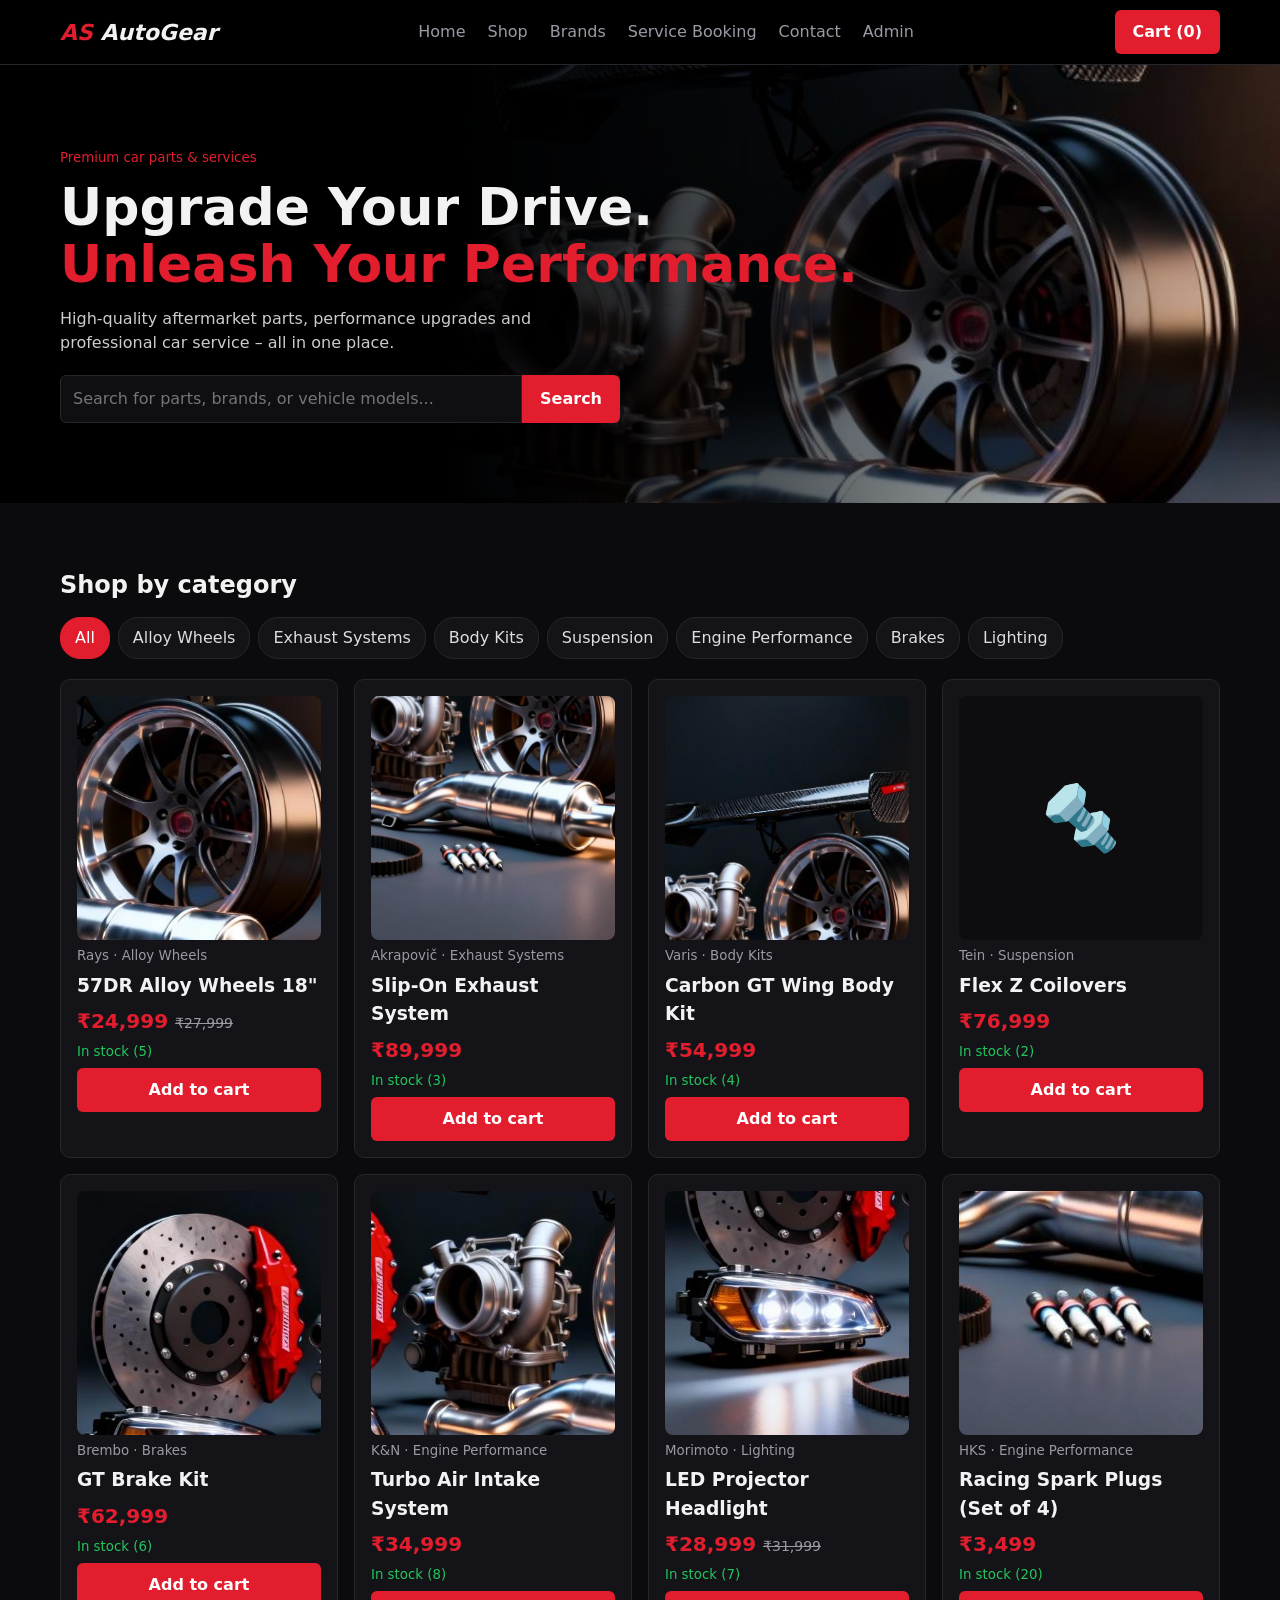
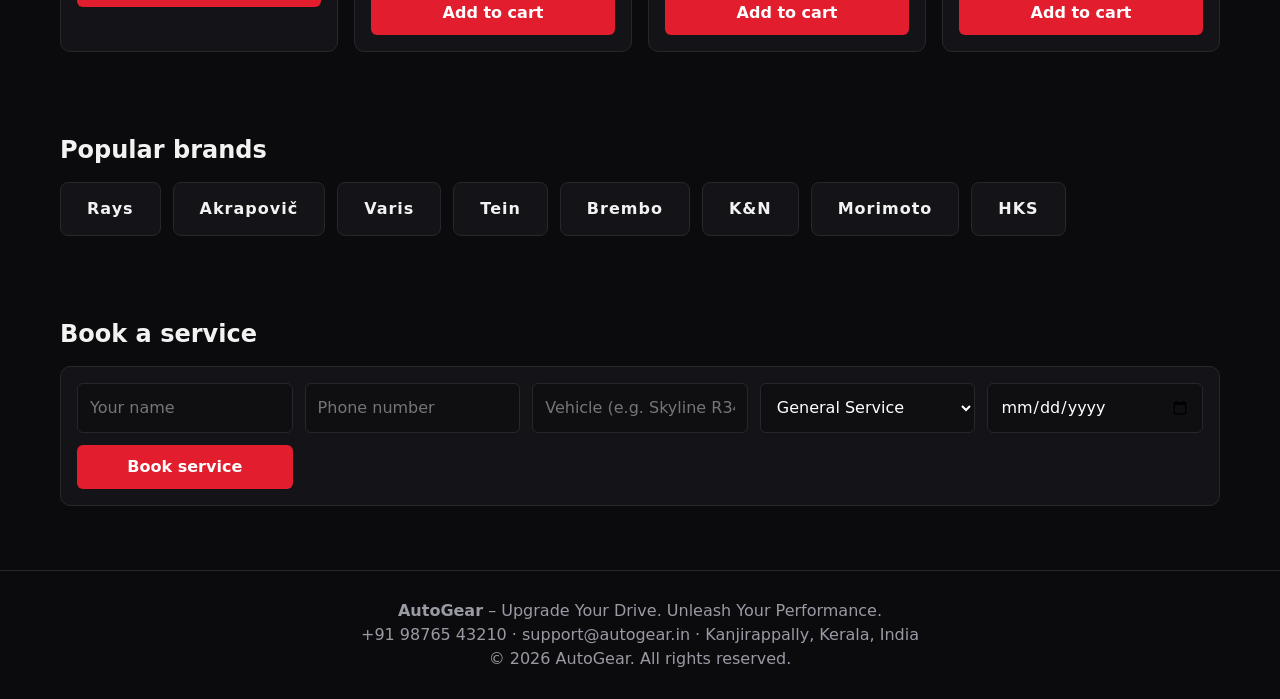
<file: Documents/autogear/autogear/index.html>
<!DOCTYPE html>
<html lang="en">
<head>
<meta charset="UTF-8">
<meta name="viewport" content="width=device-width, initial-scale=1">
<title>AutoGear – Car Parts & Service</title>
<link rel="stylesheet" href="css/style.css">
</head>
<body>

<header><div class="wrap">
  <a class="logo" href="index.html"><b>AS</b> AutoGear</a>
  <nav>
    <a href="#home">Home</a><a href="#shop">Shop</a><a href="#brands">Brands</a>
    <a href="#service">Service Booking</a><a href="#contact">Contact</a><a href="admin.html">Admin</a>
  </nav>
  <button class="btn" id="cartBtn">Cart (<span id="cartCount">0</span>)</button>
</div></header>

<section class="hero" id="home"><div class="wrap">
  <small class="red">Premium car parts & services</small>
  <h1>Upgrade Your Drive.<br><span class="red">Unleash Your Performance.</span></h1>
  <p>High-quality aftermarket parts, performance upgrades and professional car service – all in one place.</p>
  <form class="search" id="heroSearch">
    <input id="q" placeholder="Search for parts, brands, or vehicle models...">
    <button class="btn">Search</button>
  </form>
</div></section>

<section class="wrap" id="shop">
  <h2>Shop by category</h2>
  <div class="chips" id="cats"></div>
  <div class="grid" id="products"></div>
</section>

<section class="wrap" id="brands">
  <h2>Popular brands</h2>
  <div class="brands" id="brandList"></div>
</section>

<section class="wrap" id="service">
  <h2>Book a service</h2>
  <form class="card form" id="bookForm">
    <input name="name" placeholder="Your name" required>
    <input name="phone" placeholder="Phone number" required>
    <input name="vehicle" placeholder="Vehicle (e.g. Skyline R34)" required>
    <select name="service">
      <option>General Service</option><option>Brake Service</option><option>Suspension Setup</option>
      <option>Exhaust Fitting</option><option>Engine Tuning</option>
    </select>
    <input name="date" type="date" required>
    <button class="btn">Book service</button>
  </form>
</section>

<footer id="contact">
  <p><b>AutoGear</b> – Upgrade Your Drive. Unleash Your Performance.</p>
  <p>+91 98765 43210 · support@autogear.in · Kanjirappally, Kerala, India</p>
  <p>© 2026 AutoGear. All rights reserved.</p>
</footer>

<div class="modal" id="cartModal"><div class="card">
  <h2>Your cart</h2>
  <div id="cartBody"></div>
  <button class="btn ghost" data-close style="margin-top:12px">Close</button>
</div></div>

<script src="js/data.js"></script>
<script src="js/app.js"></script>
</body>
</html>
</file>
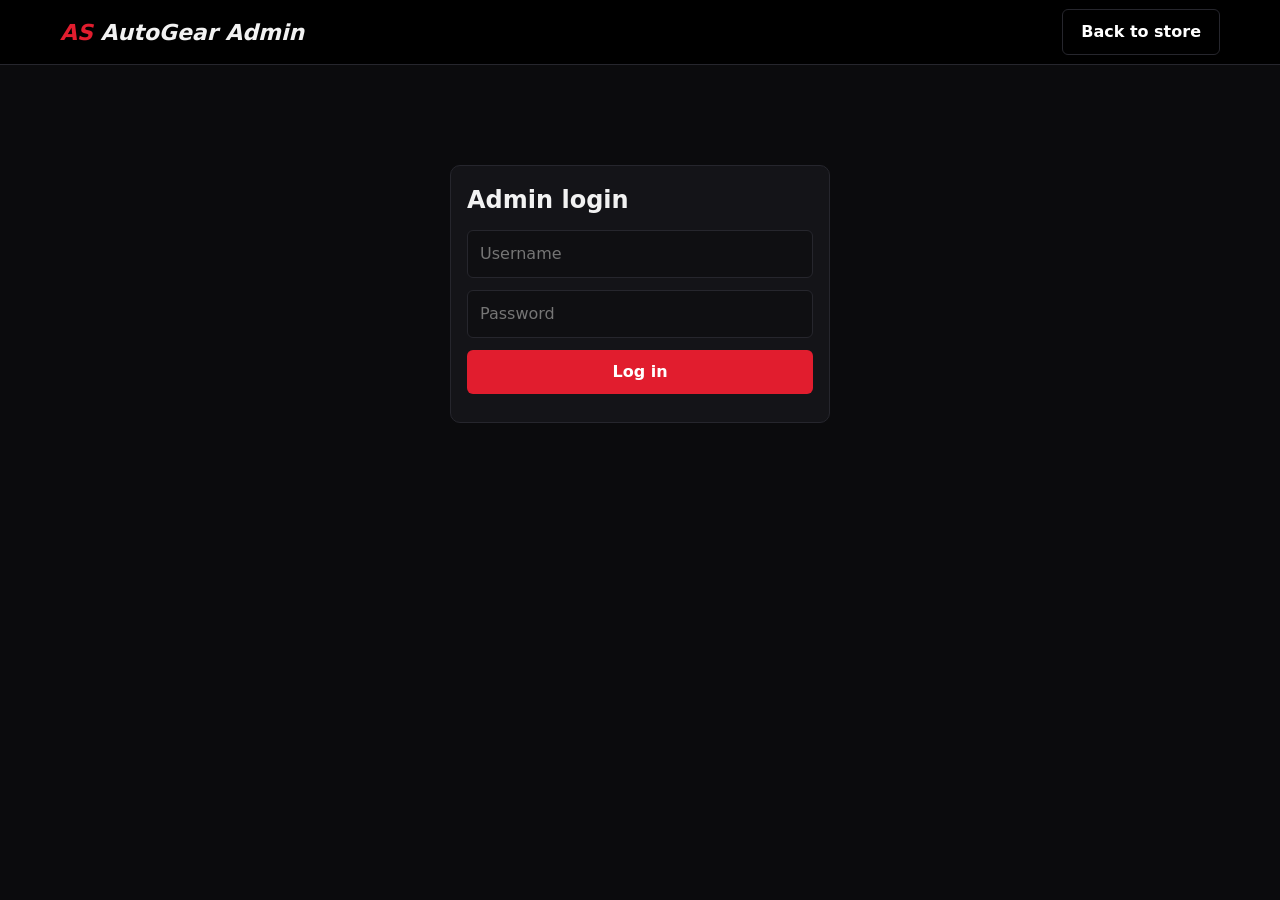
<file: Documents/autogear/autogear/admin.html>
<!DOCTYPE html>
<html lang="en">
<head>
<meta charset="UTF-8">
<meta name="viewport" content="width=device-width, initial-scale=1">
<title>AutoGear – Admin</title>
<link rel="stylesheet" href="css/style.css">
</head>
<body>

<header><div class="wrap">
  <a class="logo" href="index.html"><b>AS</b> AutoGear Admin</a>
  <span><a class="btn ghost" href="index.html">Back to store</a>
  <button class="btn" id="logout" hidden>Log out</button></span>
</div></header>

<section class="wrap" id="login">
  <form class="card form login" id="loginForm">
    <h2>Admin login</h2>
    <input name="user" placeholder="Username" autocomplete="username" required>
    <input name="pass" type="password" placeholder="Password" autocomplete="current-password" required>
    <button class="btn">Log in</button>
    <small class="red" id="loginErr"></small>
  </form>
</section>

<main class="wrap" id="dash" hidden>
  <h1>Dashboard</h1>
  <div class="grid" id="stats"></div>

  <h2>Sales bills</h2>
  <div class="card scroll"><table>
    <thead><tr><th>Bill no</th><th>Date</th><th>Customer</th><th>Total (incl. GST)</th><th></th></tr></thead>
    <tbody id="billRows"></tbody>
  </table></div>

  <h2>Service bookings</h2>
  <div class="card scroll"><table>
    <thead><tr><th>Date</th><th>Customer</th><th>Phone</th><th>Vehicle</th><th>Service</th></tr></thead>
    <tbody id="bookRows"></tbody>
  </table></div>

  <h2>Parts inventory</h2>
  <div class="card scroll"><table>
    <thead><tr><th>Part</th><th>Brand</th><th>Category</th><th>Price</th><th>Stock</th></tr></thead>
    <tbody id="stockRows"></tbody>
  </table></div>
</main>

<div class="modal" id="invoiceModal"><div class="card" id="invoice"></div></div>

<script src="js/data.js"></script>
<script src="js/app.js"></script>
</body>
</html>
</file>
<file: Documents/autogear/autogear/css/style.css>
:root{--bg:#0b0b0d;--card:#141418;--line:#26262d;--red:#e11d2e;--mut:#9a9aa5}
*{box-sizing:border-box;margin:0;padding:0}
html{scroll-behavior:smooth;scroll-padding-top:70px}
body{font-family:'Segoe UI',system-ui,sans-serif;background:var(--bg);color:#f2f2f2;line-height:1.5}
a{color:inherit;text-decoration:none}
.wrap{max-width:1200px;margin:auto;padding:0 20px}
section.wrap,main.wrap{padding-top:40px;padding-bottom:16px}
h2{margin:24px 0 14px}
.red{color:var(--red)}
small{color:var(--mut)}

/* header */
header{background:#000;border-bottom:1px solid var(--line);position:sticky;top:0;z-index:10}
header .wrap{display:flex;align-items:center;justify-content:space-between;gap:16px;height:64px}
.logo{font-size:22px;font-weight:800;font-style:italic}
.logo b{color:var(--red)}
nav{display:flex;gap:22px;flex-wrap:wrap}
nav a{color:var(--mut)}
nav a:hover{color:#fff}

/* controls */
.btn{display:inline-block;background:var(--red);color:#fff;border:0;padding:10px 18px;border-radius:6px;font:inherit;font-weight:600;cursor:pointer}
.btn:hover{filter:brightness(1.15)}
.btn.ghost{background:none;border:1px solid var(--line)}
input,select{background:#0f0f12;border:1px solid var(--line);color:#fff;padding:11px 12px;border-radius:6px;font:inherit}
:focus-visible{outline:2px solid var(--red);outline-offset:2px}

/* hero */
.hero{background:linear-gradient(90deg,#000 35%,rgba(0,0,0,.1)),url(../images/parts.jpg) right 45%/cover;padding:80px 0}
.hero h1{font-size:clamp(32px,5vw,52px);line-height:1.1;margin:10px 0 14px}
.hero p{max-width:480px;color:#ccc;margin-bottom:20px}
.search{display:flex;max-width:560px}
.search input{flex:1;border-radius:6px 0 0 6px}
.search .btn{border-radius:0 6px 6px 0}

/* shop */
.chips{display:flex;gap:8px;flex-wrap:wrap;margin-bottom:20px}
.chip{background:var(--card);border:1px solid var(--line);color:#ddd;padding:8px 14px;border-radius:20px;font:inherit;cursor:pointer}
.chip.on{background:var(--red);border-color:var(--red);color:#fff}
.grid{display:grid;grid-template-columns:repeat(auto-fill,minmax(240px,1fr));gap:16px}
.card{background:var(--card);border:1px solid var(--line);border-radius:10px;padding:16px}
.prod{display:flex;flex-direction:column;gap:6px}
.thumb{aspect-ratio:1;border-radius:8px;background-color:#0d0d10;display:grid;place-items:center;font-size:64px}
.price{font-size:20px;font-weight:700;color:var(--red)}
.price s{color:var(--mut);font-size:14px;font-weight:400}
.ok{color:#22c55e}
.brands{display:flex;flex-wrap:wrap;gap:12px}
.brand{background:var(--card);border:1px solid var(--line);padding:14px 26px;border-radius:8px;font-weight:700;letter-spacing:1px}
.brand:hover{border-color:var(--red)}
.form{display:grid;grid-template-columns:repeat(auto-fit,minmax(180px,1fr));gap:12px}
footer{margin-top:48px;padding:28px 20px;border-top:1px solid var(--line);color:var(--mut);text-align:center}

/* modal / cart / invoice */
.modal{display:none;position:fixed;inset:0;background:rgba(0,0,0,.75);place-items:center;z-index:30;padding:16px}
.modal.open{display:grid}
.modal .card{width:min(520px,100%);max-height:90vh;overflow:auto}
.row{display:flex;justify-content:space-between;gap:12px;padding:10px 0;border-bottom:1px solid var(--line)}
.x{background:none;border:0;color:var(--red);cursor:pointer;font-size:16px}

/* admin login */
[hidden]{display:none!important}
.login{max-width:380px;margin:60px auto;grid-template-columns:1fr}
.login h2{margin:0}

/* admin tables */
.scroll{overflow-x:auto}
table{width:100%;border-collapse:collapse}
th,td{text-align:left;padding:10px;border-bottom:1px solid var(--line)}
th{color:var(--mut);font-weight:600}
.stat h2{margin:4px 0 0;color:var(--red)}

@media print{body>*:not(.modal){display:none}.modal{position:static;background:none}.btn{display:none}}
</file>
